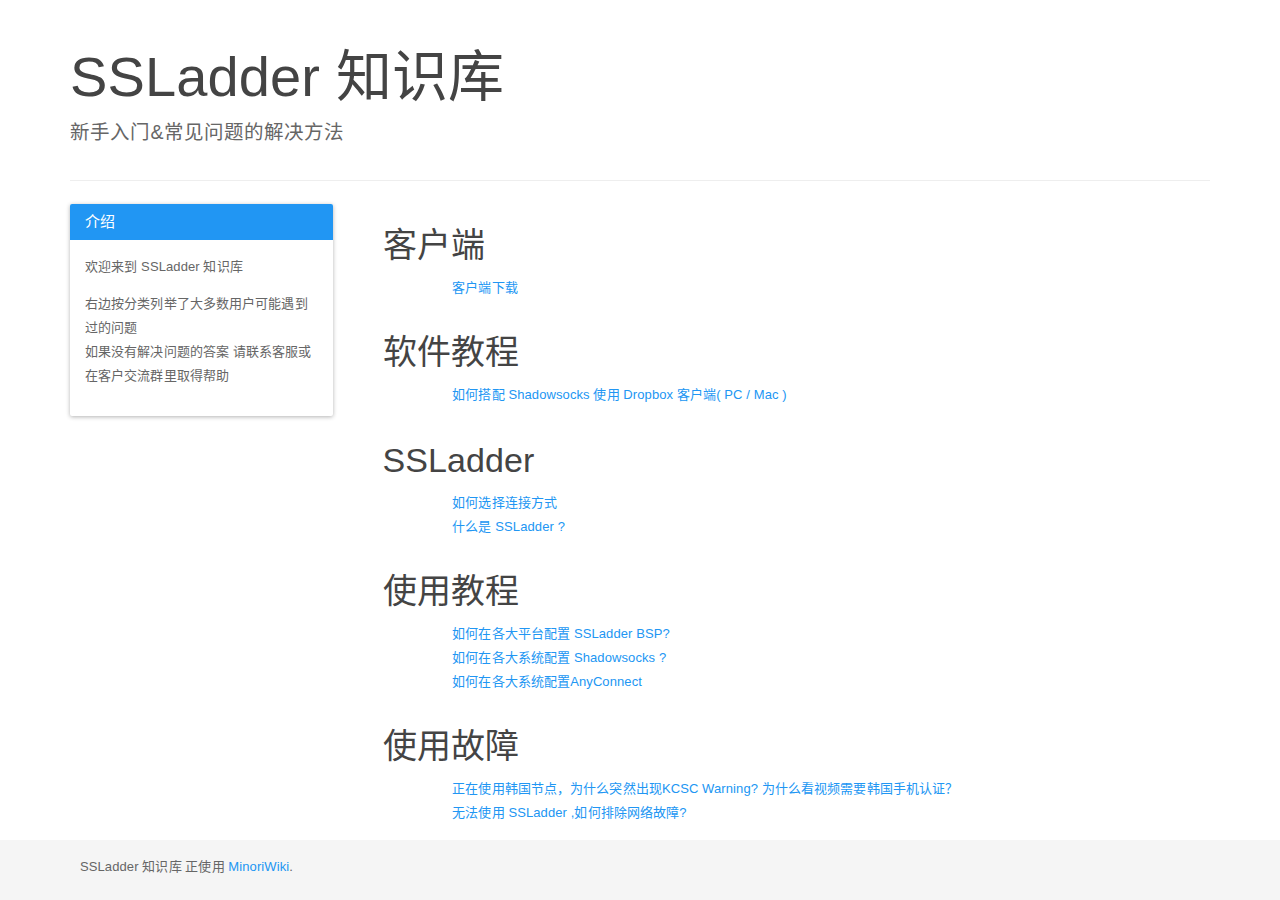
<file: index.html>
<!DOCTYPE html>
<html lang="zh-CN">
<head>
    <meta charset="utf-8">
    <meta http-equiv="X-UA-Compatible" content="IE=edge">
    <meta name="viewport" content="width=device-width, initial-scale=1">
    <meta name="author" content="Frank">
    <meta name="description" content="SSLadder Knowledge Base">
    <title>
                SSLadder 知识库 - 新手入门&amp;常见问题的解决方法            </title>
    <link href="/assets/bootstrap.min.css" rel="stylesheet"/>
    <link href="/assets/style.css" rel="stylesheet"/>
    <script src="/assets/highlight.min.js"></script>
    <base target="_blank">
</head>
<body>
<div class="container">
    <div class="page-header">
                <h1><a href="/" class="logo-text" target="_self">SSLadder 知识库</a></h1>
        <p class="lead">新手入门&amp;常见问题的解决方法</p>
            </div>
<div class="row">
<!-- two columns -->
<div class="col-lg-3 col-md-3">
<div class="panel panel-primary">
    <div class="panel-heading">
        <h3 class="panel-title">介绍</h3>
    </div>
    <div class="panel-body">
        <p>欢迎来到 SSLadder 知识库</p>
        <p>右边按分类列举了大多数用户可能遇到过的问题
        <br>如果没有解决问题的答案 请联系客服或在客户交流群里取得帮助
        </p>
    </div>
</div>
</div>
<div class="col-lg-9 col-md-9 col-sm-12">
<div class="index-content">
<div class="row">
<div class="col-md-12">
<h3>客户端</h3>
</div>
<div class="col-md-10 col-md-offset-1">
<ul class="list-unstyled">
<li>
<a href="/page/download/" target="_self">
客户端下载</a>
</li>
</ul>
</div>
</div>
<div class="row">
<div class="col-md-12">
<h3>软件教程</h3>
</div>
<div class="col-md-10 col-md-offset-1">
<ul class="list-unstyled">
<li>
<a href="/page/dropbox/" target="_self">
如何搭配 Shadowsocks 使用 Dropbox 客户端( PC / Mac )</a>
</li>
</ul>
</div>
</div>
<div class="row">
<div class="col-md-12">
<h3>SSLadder</h3>
</div>
<div class="col-md-10 col-md-offset-1">
<ul class="list-unstyled">
<li>
<a href="/page/how-to-choose/" target="_self">
如何选择连接方式</a>
</li>
<li>
<a href="/page/what-is-ssladder/" target="_self">
什么是 SSLadder ?</a>
</li>
</ul>
</div>
</div>
<div class="row">
<div class="col-md-12">
<h3>使用教程</h3>
</div>
<div class="col-md-10 col-md-offset-1">
<ul class="list-unstyled">
<li>
<a href="/page/how-to-use-bsp/" target="_self">
如何在各大平台配置 SSLadder BSP?</a>
</li>
<li>
<a href="/page/how-to-use-ss/" target="_self">
如何在各大系统配置 Shadowsocks ?</a>
</li>
<li>
<a href="/page/how-to-use-z-ac/" target="_self">
如何在各大系统配置AnyConnect</a>
</li>
</ul>
</div>
</div>
<div class="row">
<div class="col-md-12">
<h3>使用故障</h3>
</div>
<div class="col-md-10 col-md-offset-1">
<ul class="list-unstyled">
<li>
<a href="/page/korean-issue/" target="_self">
正在使用韩国节点，为什么突然出现KCSC Warning? 为什么看视频需要韩国手机认证？</a>
</li>
<li>
<a href="/page/troubleshooting/" target="_self">
无法使用 SSLadder ,如何排除网络故障?</a>
</li>
</ul>
</div>
</div>
</div>
</div>
</div>
</div>
<div class="footer">
    <div class="footer-text">
        <p>
            SSLadder 知识库 正使用 <a href="https://github.com/phoenixlzx/MinoriWiki" target="_blank">MinoriWiki</a>.
        </p>
    </div>
</div>
<script>hljs.initHighlightingOnLoad();</script>
</body>
</html>
</file>
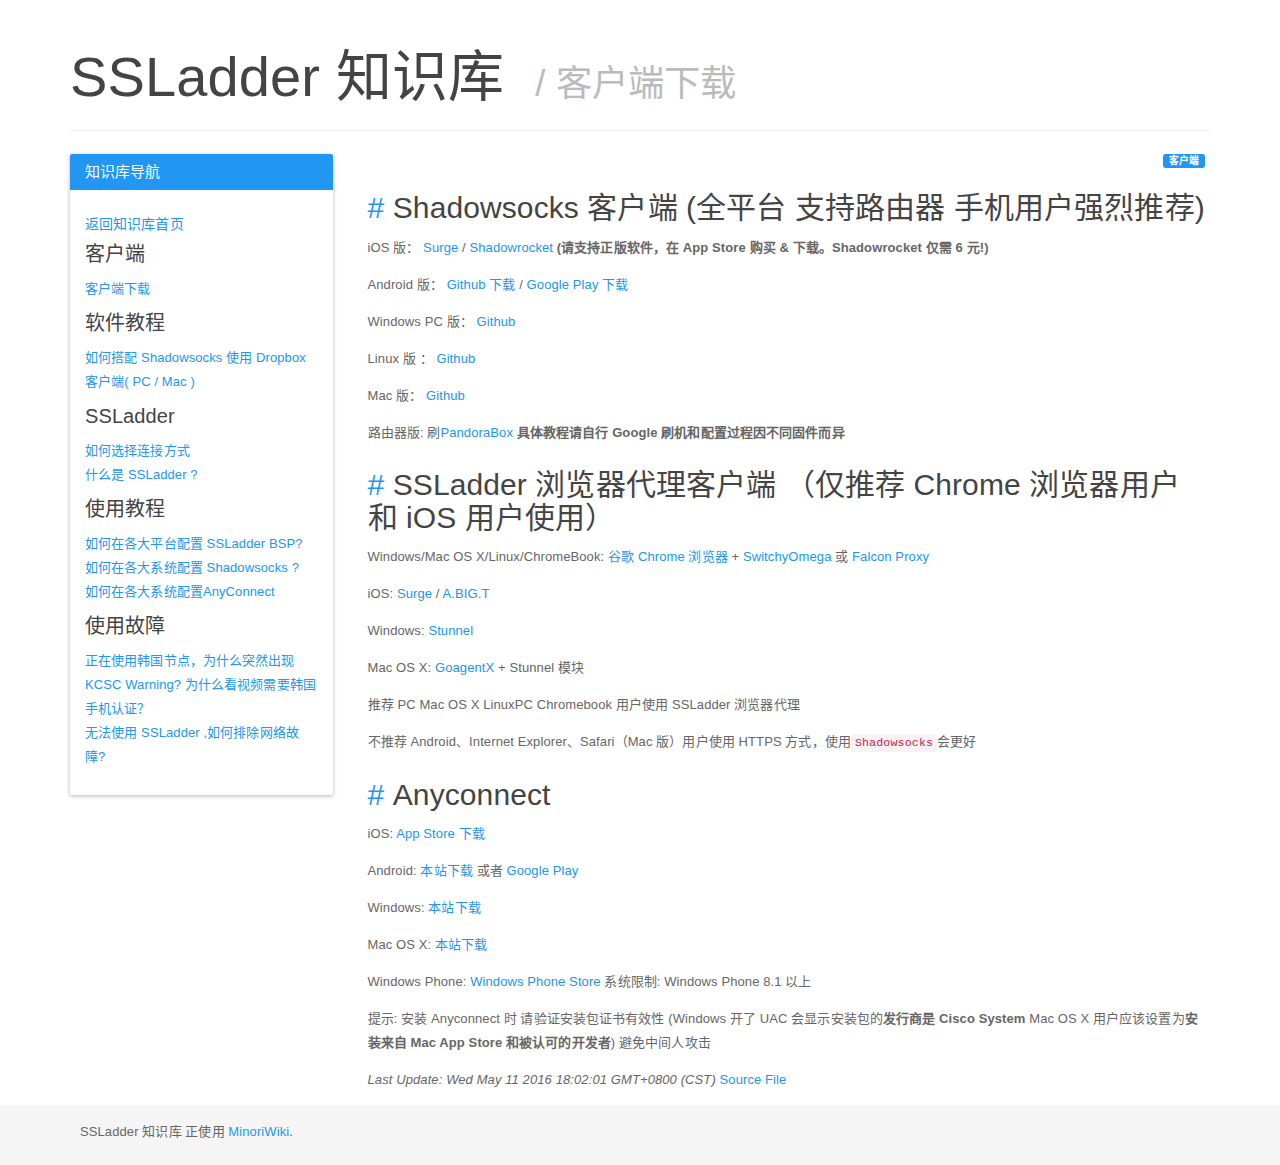
<file: page/download/index.html>
<!DOCTYPE html>
<html lang="zh-CN">
<head>
    <meta charset="utf-8">
    <meta http-equiv="X-UA-Compatible" content="IE=edge">
    <meta name="viewport" content="width=device-width, initial-scale=1">
    <meta name="author" content="Frank">
    <meta name="description" content="SSLadder Knowledge Base">
    <title>
                客户端下载 - SSLadder 知识库            </title>
    <link href="/assets/bootstrap.min.css" rel="stylesheet"/>
    <link href="/assets/style.css" rel="stylesheet"/>
    <script src="/assets/highlight.min.js"></script>
    <base target="_blank">
</head>
<body>
<div class="container">
    <div class="page-header">
                <h1><a href="/" class="logo-text" target="_self">SSLadder 知识库</a>&nbsp;
                        <small>/ 客户端下载</small>
                    </h1>
            </div>
<div class="row">
<!-- two columns -->
<div class="col-lg-3 col-md-3">
<div class="panel panel-primary">
    <div class="panel-heading">
        <h3 class="panel-title">知识库导航</h3>
    </div>
    <div class="panel-body">
        <h6><a href="/" target="_self">返回知识库首页</a></h6>
                <h5>客户端</h5>
        <ul class="list-unstyled">
                        <li>
                <a href="/page/download/" target="_self">
                                        客户端下载                                    </a>
            </li>
                    </ul>
                <h5>软件教程</h5>
        <ul class="list-unstyled">
                        <li>
                <a href="/page/dropbox/" target="_self">
                                        如何搭配 Shadowsocks 使用 Dropbox 客户端( PC / Mac )                                    </a>
            </li>
                    </ul>
                <h5>SSLadder</h5>
        <ul class="list-unstyled">
                        <li>
                <a href="/page/how-to-choose/" target="_self">
                                        如何选择连接方式                                    </a>
            </li>
                        <li>
                <a href="/page/what-is-ssladder/" target="_self">
                                        什么是 SSLadder ?                                    </a>
            </li>
                    </ul>
                <h5>使用教程</h5>
        <ul class="list-unstyled">
                        <li>
                <a href="/page/how-to-use-bsp/" target="_self">
                                        如何在各大平台配置 SSLadder BSP?                                    </a>
            </li>
                        <li>
                <a href="/page/how-to-use-ss/" target="_self">
                                        如何在各大系统配置 Shadowsocks ?                                    </a>
            </li>
                        <li>
                <a href="/page/how-to-use-z-ac/" target="_self">
                                        如何在各大系统配置AnyConnect                                    </a>
            </li>
                    </ul>
                <h5>使用故障</h5>
        <ul class="list-unstyled">
                        <li>
                <a href="/page/korean-issue/" target="_self">
                                        正在使用韩国节点，为什么突然出现KCSC Warning? 为什么看视频需要韩国手机认证？                                    </a>
            </li>
                        <li>
                <a href="/page/troubleshooting/" target="_self">
                                        无法使用 SSLadder ,如何排除网络故障?                                    </a>
            </li>
                    </ul>
                    </div>
</div>
</div>
<div class="col-lg-9 col-md-9 col-sm-12">
<div class="index-content">
<div class="row">
<span class="label label-primary pull-right">客户端</span>
</div>
<div class="row">
<h2><a href="#Shadowsocks客户端_(全平台_支持路由器_手机用户强烈推荐)" name="Shadowsocks客户端_(全平台_支持路由器_手机用户强烈推荐)" target="_self" class="anchor"><span class="header-link">#</span></a>&nbsp;Shadowsocks 客户端 (全平台 支持路由器 手机用户强烈推荐)</h2>
<p>iOS 版： <a href="https://itunes.apple.com/cn/app/surge-web-developer-tool-proxy/id1040100637?ls=1&amp;amp;mt=8">Surge</a>  / <a href="https://itunes.apple.com/cn/app/shadowrocket-for-shadowsocks/id932747118?mt=8">Shadowrocket</a> <strong>(请支持正版软件，在 App Store 购买 &amp; 下载。Shadowrocket 仅需 6 元!)</strong></p>
<p>Android 版： <a href="https://github.com/shadowsocks/shadowsocks-android/releases">Github 下载</a> / <a href="https://play.google.com/store/apps/details?id=com.github.shadowsocks">Google Play 下载</a></p>
<p>Windows PC 版： <a href="https://github.com/shadowsocks/shadowsocks-windows/releases">Github</a></p>
<p>Linux 版 ： <a href="https://github.com/shadowsocks/shadowsocks-qt5/wiki/%E5%AE%89%E8%A3%85%E6%8C%87%E5%8D%97">Github</a></p>
<p>Mac 版： <a href="https://github.com/shadowsocks/shadowsocks-iOS/releases/">Github</a></p>
<p>路由器版: 刷<a href="http://downloads.openwrt.org.cn/PandoraBox/">PandoraBox</a> <strong>具体教程请自行 Google 刷机和配置过程因不同固件而异</strong></p>
<h2><a href="#SSLadder_浏览器代理客户端_（仅推荐_Chrome浏览器用户_和_iOS_用户使用）" name="SSLadder_浏览器代理客户端_（仅推荐_Chrome浏览器用户_和_iOS_用户使用）" target="_self" class="anchor"><span class="header-link">#</span></a>&nbsp;SSLadder 浏览器代理客户端 （仅推荐 Chrome 浏览器用户 和 iOS 用户使用）</h2>
<p>Windows/Mac OS X/Linux/ChromeBook: <a href="https://api.shuax.com/tools/getchrome">谷歌 Chrome 浏览器</a> + <a href="https://github.com/FelisCatus/SwitchyOmega/releases">SwitchyOmega</a> 或 <a href="https://chrome.google.com/webstore/detail/falcon-proxy/gchhimlnjdafdlkojbffdkogjhhkdepf?hl=zh-CN">Falcon Proxy</a></p>
<p>iOS: <a href="https://itunes.apple.com/cn/app/surge-web-developer-tool-proxy/id1040100637?ls=1&amp;amp;mt=8">Surge</a>  / <a href="https://itunes.apple.com/cn/app/shadowrocket-for-shadowsocks/id932747118?mt=8">A.BIG.T</a></p>
<p>Windows: <a href="https://www.stunnel.org/downloads.html">Stunnel</a></p>
<p>Mac OS X: <a href="https://github.com/chenowen/GoAgentX-1">GoagentX</a> + Stunnel 模块</p>
<p>推荐 PC Mac OS X LinuxPC Chromebook 用户使用 SSLadder 浏览器代理</p>
<p>不推荐 Android、Internet Explorer、Safari（Mac 版）用户使用 HTTPS 方式，使用<code>Shadowsocks</code>会更好</p>
<h2><a href="#Anyconnect" name="Anyconnect" target="_self" class="anchor"><span class="header-link">#</span></a>&nbsp;Anyconnect</h2>
<p>iOS: <a href="https://itunes.apple.com/cn/app/cisco-anyconnect/id392790924?mt=8">App Store 下载</a></p>
<p>Android: <a href="/assets/ac-android.apk">本站下载</a> 或者 <a href="https://play.google.com/store/apps/details?id=com.cisco.anyconnect.vpn.android.avf&amp;hl=en">Google Play</a></p>
<p>Windows: <a href="/assets/ac-win.msi">本站下载</a></p>
<p>Mac OS X: <a href="/assets/ac-osx.dmg">本站下载</a></p>
<p>Windows Phone: <a href="https://www.microsoft.com/zh-cn/store/apps/anyconnect/9wzdncrdj8lh">Windows Phone Store</a> 系统限制: Windows Phone 8.1 以上</p>
<p>提示: 安装 Anyconnect 时 请验证安装包证书有效性 (Windows 开了 UAC 会显示安装包的<strong>发行商是 Cisco System</strong> Mac OS X 用户应该设置为<strong>安装来自 Mac App Store 和被认可的开发者</strong>) 避免中间人攻击</p>
<p><em>Last Update: Wed May 11 2016 18:02:01 GMT+0800 (CST)</em>  <a href="/raw/download.md">Source File</a></p>
</div>
<div class="row">
<div id="disqus_thread"></div>
<script type="text/javascript">
    /* * * CONFIGURATION VARIABLES * * */
    var disqus_shortname = 'ssladderwiki';

    /* * * DON'T EDIT BELOW THIS LINE * * */
    (function() {
        var dsq = document.createElement('script'); dsq.type = 'text/javascript'; dsq.async = true;
        dsq.src = '//' + disqus_shortname + '.disqus.com/embed.js';
        (document.getElementsByTagName('head')[0] || document.getElementsByTagName('body')[0]).appendChild(dsq);
    })();
</script>
<noscript>Please enable JavaScript to view the <a href="https://disqus.com/?ref_noscript" rel="nofollow">comments powered by Disqus.</a></noscript>
</div>
</div>
</div>
</div>
</div>
<div class="footer">
    <div class="footer-text">
        <p>
            SSLadder 知识库 正使用 <a href="https://github.com/phoenixlzx/MinoriWiki" target="_blank">MinoriWiki</a>.
        </p>
    </div>
</div>
<script>hljs.initHighlightingOnLoad();</script>
</body>
</html>
</file>
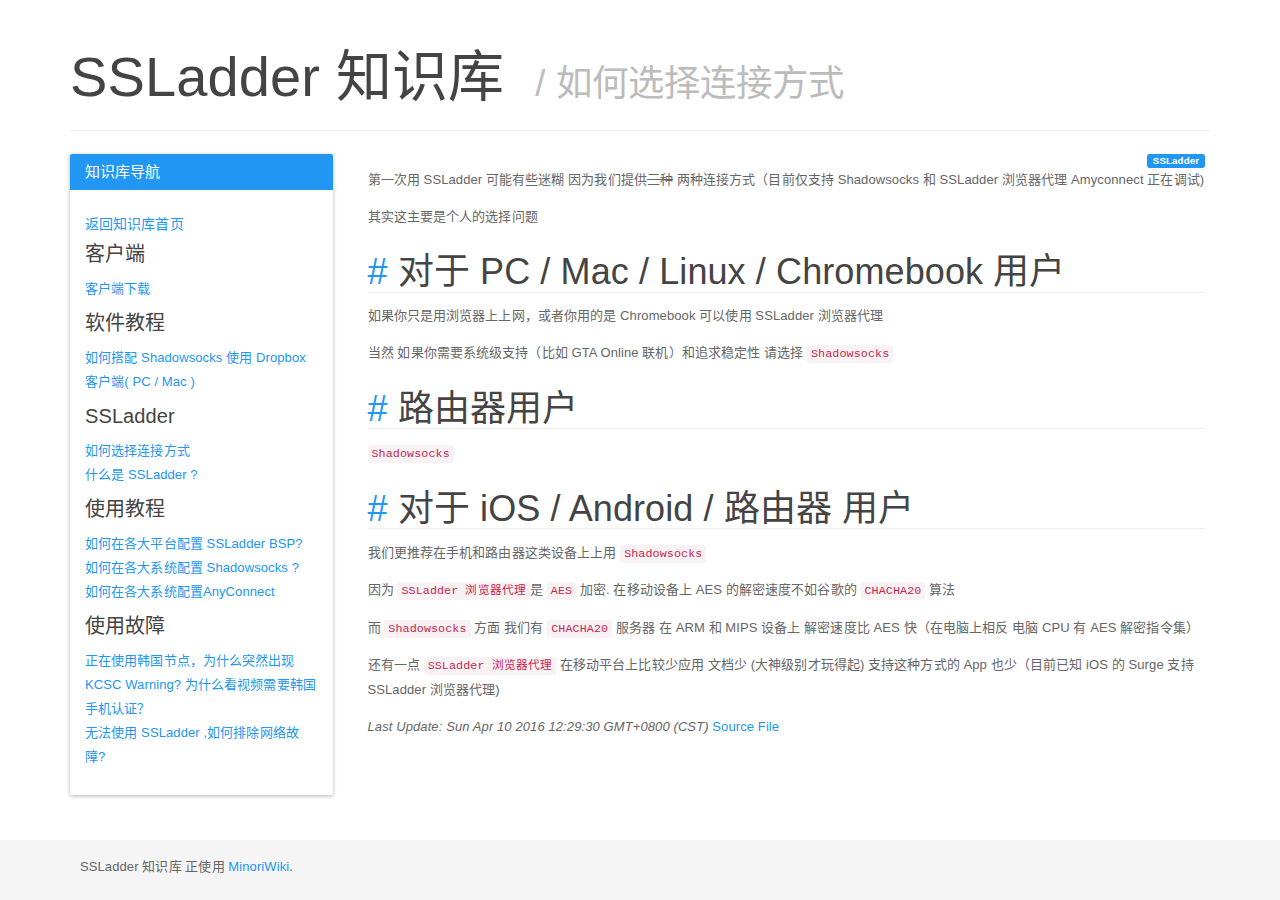
<file: page/how-to-choose/index.html>
<!DOCTYPE html>
<html lang="zh-CN">
<head>
    <meta charset="utf-8">
    <meta http-equiv="X-UA-Compatible" content="IE=edge">
    <meta name="viewport" content="width=device-width, initial-scale=1">
    <meta name="author" content="Frank">
    <meta name="description" content="SSLadder Knowledge Base">
    <title>
                如何选择连接方式 - SSLadder 知识库            </title>
    <link href="/assets/bootstrap.min.css" rel="stylesheet"/>
    <link href="/assets/style.css" rel="stylesheet"/>
    <script src="/assets/highlight.min.js"></script>
    <base target="_blank">
</head>
<body>
<div class="container">
    <div class="page-header">
                <h1><a href="/" class="logo-text" target="_self">SSLadder 知识库</a>&nbsp;
                        <small>/ 如何选择连接方式</small>
                    </h1>
            </div>
<div class="row">
<!-- two columns -->
<div class="col-lg-3 col-md-3">
<div class="panel panel-primary">
    <div class="panel-heading">
        <h3 class="panel-title">知识库导航</h3>
    </div>
    <div class="panel-body">
        <h6><a href="/" target="_self">返回知识库首页</a></h6>
                <h5>客户端</h5>
        <ul class="list-unstyled">
                        <li>
                <a href="/page/download/" target="_self">
                                        客户端下载                                    </a>
            </li>
                    </ul>
                <h5>软件教程</h5>
        <ul class="list-unstyled">
                        <li>
                <a href="/page/dropbox/" target="_self">
                                        如何搭配 Shadowsocks 使用 Dropbox 客户端( PC / Mac )                                    </a>
            </li>
                    </ul>
                <h5>SSLadder</h5>
        <ul class="list-unstyled">
                        <li>
                <a href="/page/how-to-choose/" target="_self">
                                        如何选择连接方式                                    </a>
            </li>
                        <li>
                <a href="/page/what-is-ssladder/" target="_self">
                                        什么是 SSLadder ?                                    </a>
            </li>
                    </ul>
                <h5>使用教程</h5>
        <ul class="list-unstyled">
                        <li>
                <a href="/page/how-to-use-bsp/" target="_self">
                                        如何在各大平台配置 SSLadder BSP?                                    </a>
            </li>
                        <li>
                <a href="/page/how-to-use-ss/" target="_self">
                                        如何在各大系统配置 Shadowsocks ?                                    </a>
            </li>
                        <li>
                <a href="/page/how-to-use-z-ac/" target="_self">
                                        如何在各大系统配置AnyConnect                                    </a>
            </li>
                    </ul>
                <h5>使用故障</h5>
        <ul class="list-unstyled">
                        <li>
                <a href="/page/korean-issue/" target="_self">
                                        正在使用韩国节点，为什么突然出现KCSC Warning? 为什么看视频需要韩国手机认证？                                    </a>
            </li>
                        <li>
                <a href="/page/troubleshooting/" target="_self">
                                        无法使用 SSLadder ,如何排除网络故障?                                    </a>
            </li>
                    </ul>
                    </div>
</div>
</div>
<div class="col-lg-9 col-md-9 col-sm-12">
<div class="index-content">
<div class="row">
<span class="label label-primary pull-right">SSLadder</span>
</div>
<div class="row">
<p>第一次用 SSLadder 可能有些迷糊 因为我们提供<del>三种</del> 两种连接方式（目前仅支持 Shadowsocks 和 SSLadder 浏览器代理 Amyconnect 正在调试)</p>
<p>其实这主要是个人的选择问题</p>
<h1><a href="#对于_PC_/_Mac_/_Linux_/_Chromebook_用户" name="对于_PC_/_Mac_/_Linux_/_Chromebook_用户" target="_self" class="anchor"><span class="header-link">#</span></a>&nbsp;对于 PC / Mac / Linux / Chromebook 用户</h1>
<p>如果你只是用浏览器上上网，或者你用的是 Chromebook 可以使用 SSLadder 浏览器代理</p>
<p>当然 如果你需要系统级支持（比如 GTA Online 联机）和追求稳定性 请选择 <code>Shadowsocks</code></p>
<h1><a href="#路由器用户" name="路由器用户" target="_self" class="anchor"><span class="header-link">#</span></a>&nbsp;路由器用户</h1>
<p><code>Shadowsocks</code></p>
<h1><a href="#对于_iOS_/_Android_/_路由器_用户" name="对于_iOS_/_Android_/_路由器_用户" target="_self" class="anchor"><span class="header-link">#</span></a>&nbsp;对于 iOS / Android / 路由器 用户</h1>
<p>我们更推荐在手机和路由器这类设备上上用 <code>Shadowsocks</code></p>
<p>因为 <code>SSLadder 浏览器代理</code>是 <code>AES</code> 加密. 在移动设备上 AES 的解密速度不如谷歌的 <code>CHACHA20</code> 算法</p>
<p>而 <code>Shadowsocks</code> 方面 我们有 <code>CHACHA20</code> 服务器 在 ARM 和 MIPS 设备上 解密速度比 AES 快（在电脑上相反 电脑 CPU 有 AES 解密指令集）</p>
<p>还有一点 <code>SSLadder 浏览器代理</code> 在移动平台上比较少应用 文档少 (大神级别才玩得起) 支持这种方式的 App 也少（目前已知 iOS 的 Surge 支持 SSLadder 浏览器代理)</p>
<p><em>Last Update: Sun Apr 10 2016 12:29:30 GMT+0800 (CST)</em>  <a href="/raw/how-to-choose.md">Source File</a></p>
</div>
<div class="row">
<div id="disqus_thread"></div>
<script type="text/javascript">
    /* * * CONFIGURATION VARIABLES * * */
    var disqus_shortname = 'ssladderwiki';

    /* * * DON'T EDIT BELOW THIS LINE * * */
    (function() {
        var dsq = document.createElement('script'); dsq.type = 'text/javascript'; dsq.async = true;
        dsq.src = '//' + disqus_shortname + '.disqus.com/embed.js';
        (document.getElementsByTagName('head')[0] || document.getElementsByTagName('body')[0]).appendChild(dsq);
    })();
</script>
<noscript>Please enable JavaScript to view the <a href="https://disqus.com/?ref_noscript" rel="nofollow">comments powered by Disqus.</a></noscript>
</div>
</div>
</div>
</div>
</div>
<div class="footer">
    <div class="footer-text">
        <p>
            SSLadder 知识库 正使用 <a href="https://github.com/phoenixlzx/MinoriWiki" target="_blank">MinoriWiki</a>.
        </p>
    </div>
</div>
<script>hljs.initHighlightingOnLoad();</script>
</body>
</html>
</file>
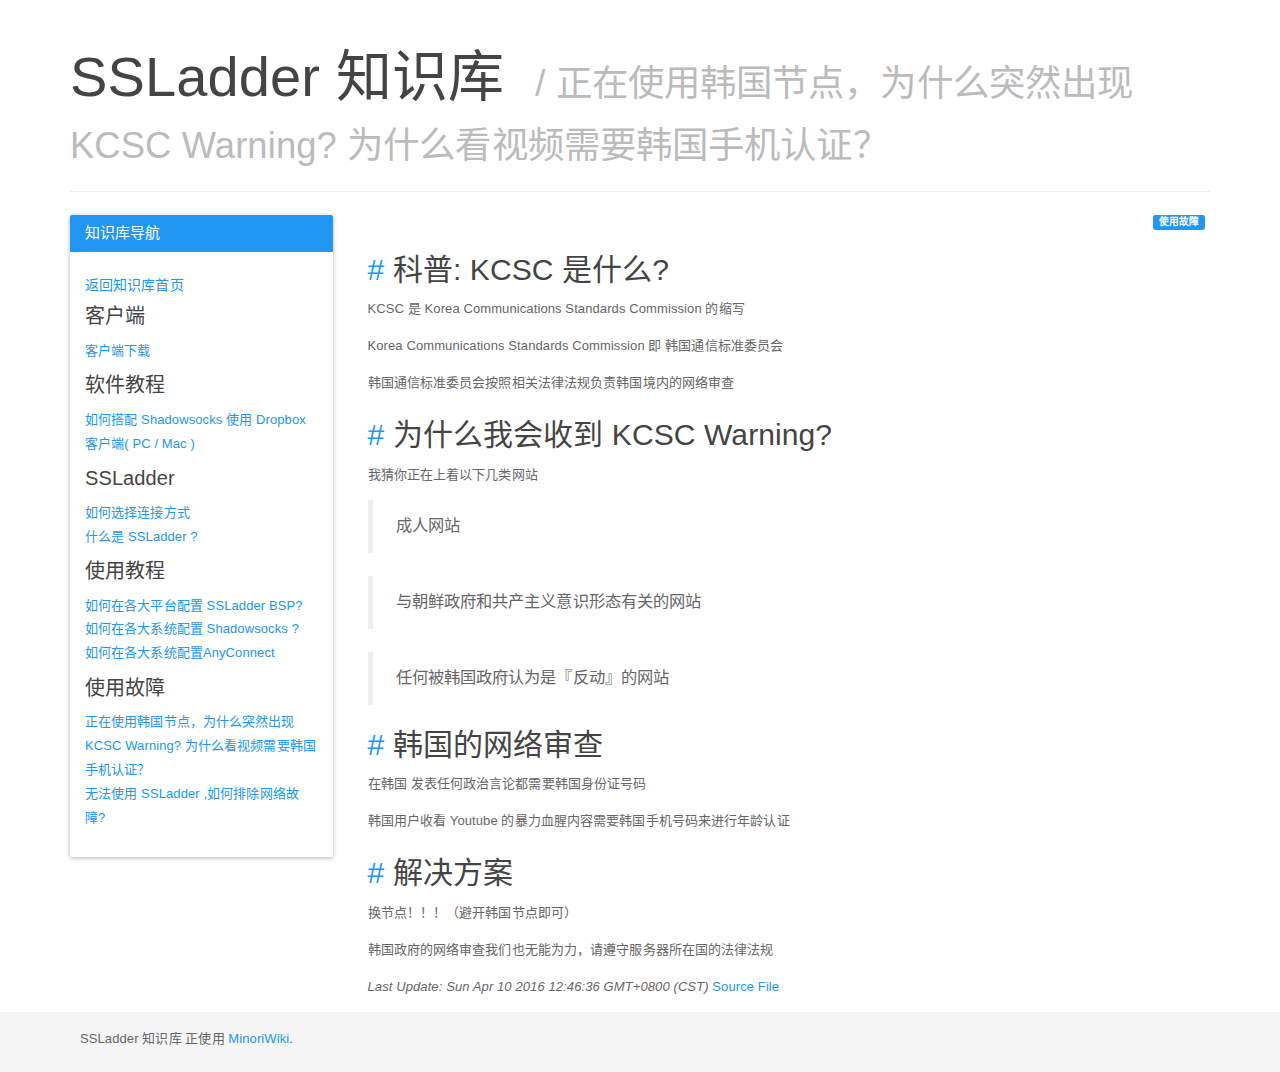
<file: page/korean-issue/index.html>
<!DOCTYPE html>
<html lang="zh-CN">
<head>
    <meta charset="utf-8">
    <meta http-equiv="X-UA-Compatible" content="IE=edge">
    <meta name="viewport" content="width=device-width, initial-scale=1">
    <meta name="author" content="Frank">
    <meta name="description" content="SSLadder Knowledge Base">
    <title>
                正在使用韩国节点，为什么突然出现KCSC Warning? 为什么看视频需要韩国手机认证？ - SSLadder 知识库            </title>
    <link href="/assets/bootstrap.min.css" rel="stylesheet"/>
    <link href="/assets/style.css" rel="stylesheet"/>
    <script src="/assets/highlight.min.js"></script>
    <base target="_blank">
</head>
<body>
<div class="container">
    <div class="page-header">
                <h1><a href="/" class="logo-text" target="_self">SSLadder 知识库</a>&nbsp;
                        <small>/ 正在使用韩国节点，为什么突然出现KCSC Warning? 为什么看视频需要韩国手机认证？</small>
                    </h1>
            </div>
<div class="row">
<!-- two columns -->
<div class="col-lg-3 col-md-3">
<div class="panel panel-primary">
    <div class="panel-heading">
        <h3 class="panel-title">知识库导航</h3>
    </div>
    <div class="panel-body">
        <h6><a href="/" target="_self">返回知识库首页</a></h6>
                <h5>客户端</h5>
        <ul class="list-unstyled">
                        <li>
                <a href="/page/download/" target="_self">
                                        客户端下载                                    </a>
            </li>
                    </ul>
                <h5>软件教程</h5>
        <ul class="list-unstyled">
                        <li>
                <a href="/page/dropbox/" target="_self">
                                        如何搭配 Shadowsocks 使用 Dropbox 客户端( PC / Mac )                                    </a>
            </li>
                    </ul>
                <h5>SSLadder</h5>
        <ul class="list-unstyled">
                        <li>
                <a href="/page/how-to-choose/" target="_self">
                                        如何选择连接方式                                    </a>
            </li>
                        <li>
                <a href="/page/what-is-ssladder/" target="_self">
                                        什么是 SSLadder ?                                    </a>
            </li>
                    </ul>
                <h5>使用教程</h5>
        <ul class="list-unstyled">
                        <li>
                <a href="/page/how-to-use-bsp/" target="_self">
                                        如何在各大平台配置 SSLadder BSP?                                    </a>
            </li>
                        <li>
                <a href="/page/how-to-use-ss/" target="_self">
                                        如何在各大系统配置 Shadowsocks ?                                    </a>
            </li>
                        <li>
                <a href="/page/how-to-use-z-ac/" target="_self">
                                        如何在各大系统配置AnyConnect                                    </a>
            </li>
                    </ul>
                <h5>使用故障</h5>
        <ul class="list-unstyled">
                        <li>
                <a href="/page/korean-issue/" target="_self">
                                        正在使用韩国节点，为什么突然出现KCSC Warning? 为什么看视频需要韩国手机认证？                                    </a>
            </li>
                        <li>
                <a href="/page/troubleshooting/" target="_self">
                                        无法使用 SSLadder ,如何排除网络故障?                                    </a>
            </li>
                    </ul>
                    </div>
</div>
</div>
<div class="col-lg-9 col-md-9 col-sm-12">
<div class="index-content">
<div class="row">
<span class="label label-primary pull-right">使用故障</span>
</div>
<div class="row">
<h2><a href="#科普:_KCSC_是什么?" name="科普:_KCSC_是什么?" target="_self" class="anchor"><span class="header-link">#</span></a>&nbsp;科普: KCSC 是什么?</h2>
<p>KCSC 是 Korea Communications Standards Commission 的缩写</p>
<p>Korea Communications Standards Commission 即 韩国通信标准委员会</p>
<p>韩国通信标准委员会按照相关法律法规负责韩国境内的网络审查</p>
<h2><a href="#为什么我会收到_KCSC_Warning?" name="为什么我会收到_KCSC_Warning?" target="_self" class="anchor"><span class="header-link">#</span></a>&nbsp;为什么我会收到 KCSC Warning?</h2>
<p>我猜你正在上着以下几类网站</p>
<blockquote>
<p>成人网站</p>
</blockquote>
<blockquote>
<p>与朝鲜政府和共产主义意识形态有关的网站</p>
</blockquote>
<blockquote>
<p>任何被韩国政府认为是『反动』的网站</p>
</blockquote>
<h2><a href="#韩国的网络审查" name="韩国的网络审查" target="_self" class="anchor"><span class="header-link">#</span></a>&nbsp;韩国的网络审查</h2>
<p>在韩国 发表任何政治言论都需要韩国身份证号码</p>
<p>韩国用户收看 Youtube 的暴力血腥内容需要韩国手机号码来进行年龄认证</p>
<h2><a href="#解决方案" name="解决方案" target="_self" class="anchor"><span class="header-link">#</span></a>&nbsp;解决方案</h2>
<p>换节点！！！（避开韩国节点即可）</p>
<p>韩国政府的网络审查我们也无能为力，请遵守服务器所在国的法律法规</p>
<p><em>Last Update: Sun Apr 10 2016 12:46:36 GMT+0800 (CST)</em>  <a href="/raw/korean-issue.md">Source File</a></p>
</div>
<div class="row">
<div id="disqus_thread"></div>
<script type="text/javascript">
    /* * * CONFIGURATION VARIABLES * * */
    var disqus_shortname = 'ssladderwiki';

    /* * * DON'T EDIT BELOW THIS LINE * * */
    (function() {
        var dsq = document.createElement('script'); dsq.type = 'text/javascript'; dsq.async = true;
        dsq.src = '//' + disqus_shortname + '.disqus.com/embed.js';
        (document.getElementsByTagName('head')[0] || document.getElementsByTagName('body')[0]).appendChild(dsq);
    })();
</script>
<noscript>Please enable JavaScript to view the <a href="https://disqus.com/?ref_noscript" rel="nofollow">comments powered by Disqus.</a></noscript>
</div>
</div>
</div>
</div>
</div>
<div class="footer">
    <div class="footer-text">
        <p>
            SSLadder 知识库 正使用 <a href="https://github.com/phoenixlzx/MinoriWiki" target="_blank">MinoriWiki</a>.
        </p>
    </div>
</div>
<script>hljs.initHighlightingOnLoad();</script>
</body>
</html>
</file>
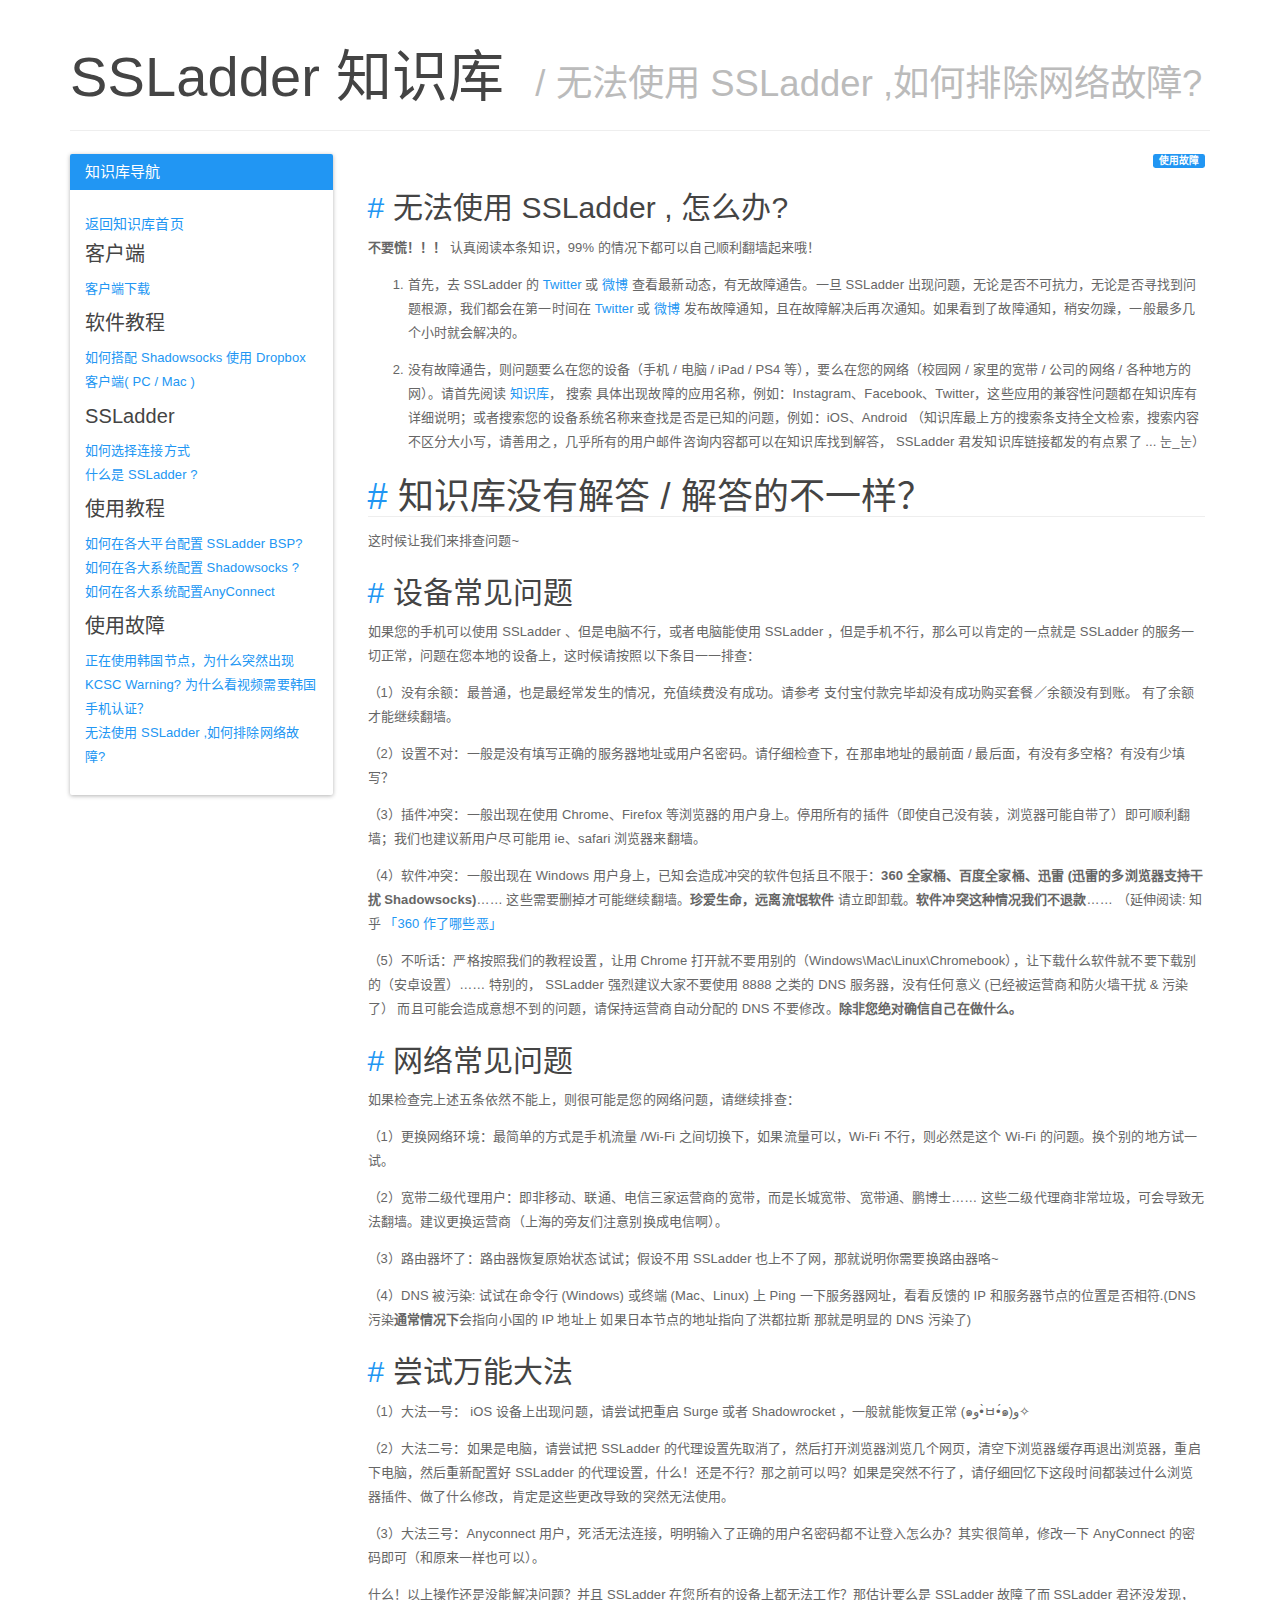
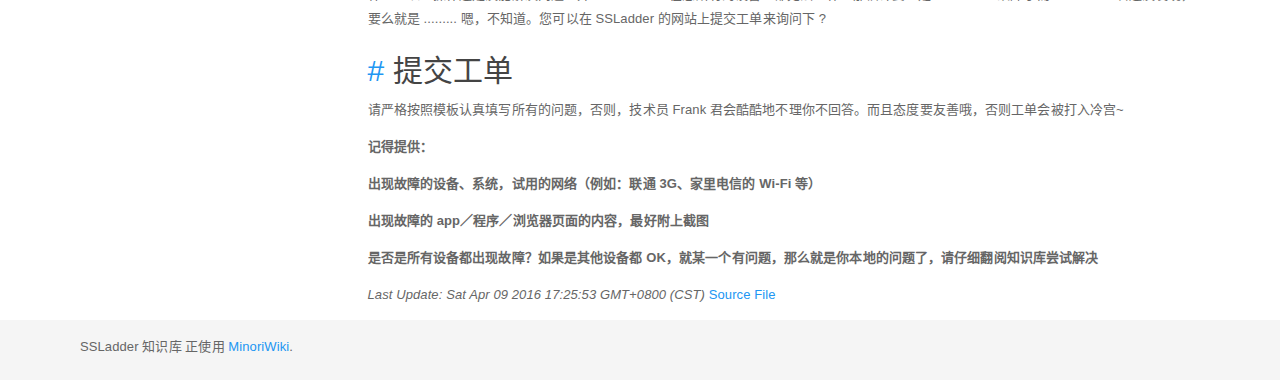
<file: page/troubleshooting/index.html>
<!DOCTYPE html>
<html lang="zh-CN">
<head>
    <meta charset="utf-8">
    <meta http-equiv="X-UA-Compatible" content="IE=edge">
    <meta name="viewport" content="width=device-width, initial-scale=1">
    <meta name="author" content="Frank">
    <meta name="description" content="SSLadder Knowledge Base">
    <title>
                无法使用 SSLadder ,如何排除网络故障? - SSLadder 知识库            </title>
    <link href="/assets/bootstrap.min.css" rel="stylesheet"/>
    <link href="/assets/style.css" rel="stylesheet"/>
    <script src="/assets/highlight.min.js"></script>
    <base target="_blank">
</head>
<body>
<div class="container">
    <div class="page-header">
                <h1><a href="/" class="logo-text" target="_self">SSLadder 知识库</a>&nbsp;
                        <small>/ 无法使用 SSLadder ,如何排除网络故障?</small>
                    </h1>
            </div>
<div class="row">
<!-- two columns -->
<div class="col-lg-3 col-md-3">
<div class="panel panel-primary">
    <div class="panel-heading">
        <h3 class="panel-title">知识库导航</h3>
    </div>
    <div class="panel-body">
        <h6><a href="/" target="_self">返回知识库首页</a></h6>
                <h5>客户端</h5>
        <ul class="list-unstyled">
                        <li>
                <a href="/page/download/" target="_self">
                                        客户端下载                                    </a>
            </li>
                    </ul>
                <h5>软件教程</h5>
        <ul class="list-unstyled">
                        <li>
                <a href="/page/dropbox/" target="_self">
                                        如何搭配 Shadowsocks 使用 Dropbox 客户端( PC / Mac )                                    </a>
            </li>
                    </ul>
                <h5>SSLadder</h5>
        <ul class="list-unstyled">
                        <li>
                <a href="/page/how-to-choose/" target="_self">
                                        如何选择连接方式                                    </a>
            </li>
                        <li>
                <a href="/page/what-is-ssladder/" target="_self">
                                        什么是 SSLadder ?                                    </a>
            </li>
                    </ul>
                <h5>使用教程</h5>
        <ul class="list-unstyled">
                        <li>
                <a href="/page/how-to-use-bsp/" target="_self">
                                        如何在各大平台配置 SSLadder BSP?                                    </a>
            </li>
                        <li>
                <a href="/page/how-to-use-ss/" target="_self">
                                        如何在各大系统配置 Shadowsocks ?                                    </a>
            </li>
                        <li>
                <a href="/page/how-to-use-z-ac/" target="_self">
                                        如何在各大系统配置AnyConnect                                    </a>
            </li>
                    </ul>
                <h5>使用故障</h5>
        <ul class="list-unstyled">
                        <li>
                <a href="/page/korean-issue/" target="_self">
                                        正在使用韩国节点，为什么突然出现KCSC Warning? 为什么看视频需要韩国手机认证？                                    </a>
            </li>
                        <li>
                <a href="/page/troubleshooting/" target="_self">
                                        无法使用 SSLadder ,如何排除网络故障?                                    </a>
            </li>
                    </ul>
                    </div>
</div>
</div>
<div class="col-lg-9 col-md-9 col-sm-12">
<div class="index-content">
<div class="row">
<span class="label label-primary pull-right">使用故障</span>
</div>
<div class="row">
<h2><a href="#无法使用_SSLadder_,_怎么办?" name="无法使用_SSLadder_,_怎么办?" target="_self" class="anchor"><span class="header-link">#</span></a>&nbsp;无法使用 SSLadder , 怎么办?</h2>
<p><strong>不要慌！！！</strong> 认真阅读本条知识，99% 的情况下都可以自己顺利翻墙起来哦！</p>
<ol>
<li><p>首先，去 SSLadder 的 <a href="https://twitter.com/SSLadder">Twitter</a> 或 <a href="http://weibo.com/u/5731426115">微博</a> 查看最新动态，有无故障通告。一旦 SSLadder 出现问题，无论是否不可抗力，无论是否寻找到问题根源，我们都会在第一时间在  <a href="https://twitter.com/SSLadder">Twitter</a> 或 <a href="http://weibo.com/u/5731426115">微博</a> 发布故障通知，且在故障解决后再次通知。如果看到了故障通知，稍安勿躁，一般最多几个小时就会解决的。</p></li>
<li><p>没有故障通告，则问题要么在您的设备（手机 / 电脑 / iPad / PS4 等），要么在您的网络（校园网 / 家里的宽带 / 公司的网络 / 各种地方的网）。请首先阅读 <a href="https://wiki.ssladder.com/">知识库</a>， 搜索 具体出现故障的应用名称，例如：Instagram、Facebook、Twitter，这些应用的兼容性问题都在知识库有详细说明；或者搜索您的设备系统名称来查找是否是已知的问题，例如：iOS、Android （知识库最上方的搜索条支持全文检索，搜索内容不区分大小写，请善用之，几乎所有的用户邮件咨询内容都可以在知识库找到解答， SSLadder 君发知识库链接都发的有点累了 ... 눈_눈）</p></li>
</ol>
<h1><a href="#知识库没有解答_/_解答的不一样？" name="知识库没有解答_/_解答的不一样？" target="_self" class="anchor"><span class="header-link">#</span></a>&nbsp;知识库没有解答 / 解答的不一样？</h1>
<p>这时候让我们来排查问题~</p>
<h2><a href="#设备常见问题" name="设备常见问题" target="_self" class="anchor"><span class="header-link">#</span></a>&nbsp;设备常见问题</h2>
<p>如果您的手机可以使用 SSLadder 、但是电脑不行，或者电脑能使用 SSLadder ，但是手机不行，那么可以肯定的一点就是 SSLadder 的服务一切正常，问题在您本地的设备上，这时候请按照以下条目一一排查：</p>
<p>（1）没有余额：最普通，也是最经常发生的情况，充值续费没有成功。请参考 支付宝付款完毕却没有成功购买套餐／余额没有到账。 有了余额才能继续翻墙。</p>
<p>（2）设置不对：一般是没有填写正确的服务器地址或用户名密码。请仔细检查下，在那串地址的最前面 / 最后面，有没有多空格？有没有少填写？</p>
<p>（3）插件冲突：一般出现在使用 Chrome、Firefox 等浏览器的用户身上。停用所有的插件（即使自己没有装，浏览器可能自带了）即可顺利翻墙；我们也建议新用户尽可能用 ie、safari 浏览器来翻墙。</p>
<p>（4）软件冲突：一般出现在 Windows 用户身上，已知会造成冲突的软件包括且不限于：<strong>360 全家桶、百度全家桶、迅雷 (迅雷的多浏览器支持干扰 Shadowsocks)</strong>…… 这些需要删掉才可能继续翻墙。<strong>珍爱生命，远离流氓软件</strong> 请立即卸载。<strong>软件冲突这种情况我们不退款</strong>…… （延伸阅读: 知乎 <a href="https://www.zhihu.com/question/25087692">「360 作了哪些恶」</a></p>
<p>（5）不听话：严格按照我们的教程设置，让用 Chrome 打开就不要用别的（Windows\Mac\Linux\Chromebook），让下载什么软件就不要下载别的（安卓设置）…… 特别的， SSLadder 强烈建议大家不要使用 8888 之类的 DNS 服务器，没有任何意义 (已经被运营商和防火墙干扰 &amp; 污染了） 而且可能会造成意想不到的问题，请保持运营商自动分配的 DNS 不要修改。<strong>除非您绝对确信自己在做什么。</strong></p>
<h2><a href="#网络常见问题" name="网络常见问题" target="_self" class="anchor"><span class="header-link">#</span></a>&nbsp;网络常见问题</h2>
<p>如果检查完上述五条依然不能上，则很可能是您的网络问题，请继续排查：</p>
<p>（1）更换网络环境：最简单的方式是手机流量 /Wi-Fi 之间切换下，如果流量可以，Wi-Fi 不行，则必然是这个 Wi-Fi 的问题。换个别的地方试一试。</p>
<p>（2）宽带二级代理用户：即非移动、联通、电信三家运营商的宽带，而是长城宽带、宽带通、鹏博士…… 这些二级代理商非常垃圾，可会导致无法翻墙。建议更换运营商（上海的旁友们注意别换成电信啊）。</p>
<p>（3）路由器坏了：路由器恢复原始状态试试；假设不用 SSLadder 也上不了网，那就说明你需要换路由器咯~</p>
<p>（4）DNS 被污染: 试试在命令行 (Windows) 或终端 (Mac、Linux) 上 Ping 一下服务器网址，看看反馈的 IP 和服务器节点的位置是否相符.(DNS 污染<strong>通常情况下</strong>会指向小国的 IP 地址上 如果日本节点的地址指向了洪都拉斯 那就是明显的 DNS 污染了)</p>
<h2><a href="#尝试万能大法" name="尝试万能大法" target="_self" class="anchor"><span class="header-link">#</span></a>&nbsp;尝试万能大法</h2>
<p>（1）大法一号： iOS 设备上出现问题，请尝试把重启 Surge 或者 Shadowrocket ，一般就能恢复正常 (๑و•̀ㅂ•́๑)و✧</p>
<p>（2）大法二号：如果是电脑，请尝试把 SSLadder 的代理设置先取消了，然后打开浏览器浏览几个网页，清空下浏览器缓存再退出浏览器，重启下电脑，然后重新配置好 SSLadder 的代理设置，什么！还是不行？那之前可以吗？如果是突然不行了，请仔细回忆下这段时间都装过什么浏览器插件、做了什么修改，肯定是这些更改导致的突然无法使用。</p>
<p>（3）大法三号：Anyconnect 用户，死活无法连接，明明输入了正确的用户名密码都不让登入怎么办？其实很简单，修改一下 AnyConnect 的密码即可（和原来一样也可以）。</p>
<p>什么！以上操作还是没能解决问题？并且 SSLadder 在您所有的设备上都无法工作？那估计要么是 SSLadder 故障了而 SSLadder 君还没发现，要么就是 ......... 嗯，不知道。您可以在 SSLadder 的网站上提交工单来询问下 ?</p>
<h2><a href="#提交工单" name="提交工单" target="_self" class="anchor"><span class="header-link">#</span></a>&nbsp;提交工单</h2>
<p>请严格按照模板认真填写所有的问题，否则，技术员 Frank 君会酷酷地不理你不回答。而且态度要友善哦，否则工单会被打入冷宫~</p>
<p><strong>记得提供：</strong></p>
<p><strong>出现故障的设备、系统，试用的网络（例如：联通 3G、家里电信的 Wi-Fi 等）</strong></p>
<p><strong>出现故障的 app／程序／浏览器页面的内容，最好附上截图</strong></p>
<p><strong>是否是所有设备都出现故障？如果是其他设备都 OK，就某一个有问题，那么就是你本地的问题了，请仔细翻阅知识库尝试解决</strong></p>
<p><em>Last Update: Sat Apr 09 2016 17:25:53 GMT+0800 (CST)</em>  <a href="/raw/troubleshooting.md">Source File</a></p>
</div>
<div class="row">
<div id="disqus_thread"></div>
<script type="text/javascript">
    /* * * CONFIGURATION VARIABLES * * */
    var disqus_shortname = 'ssladderwiki';

    /* * * DON'T EDIT BELOW THIS LINE * * */
    (function() {
        var dsq = document.createElement('script'); dsq.type = 'text/javascript'; dsq.async = true;
        dsq.src = '//' + disqus_shortname + '.disqus.com/embed.js';
        (document.getElementsByTagName('head')[0] || document.getElementsByTagName('body')[0]).appendChild(dsq);
    })();
</script>
<noscript>Please enable JavaScript to view the <a href="https://disqus.com/?ref_noscript" rel="nofollow">comments powered by Disqus.</a></noscript>
</div>
</div>
</div>
</div>
</div>
<div class="footer">
    <div class="footer-text">
        <p>
            SSLadder 知识库 正使用 <a href="https://github.com/phoenixlzx/MinoriWiki" target="_blank">MinoriWiki</a>.
        </p>
    </div>
</div>
<script>hljs.initHighlightingOnLoad();</script>
</body>
</html>
</file>
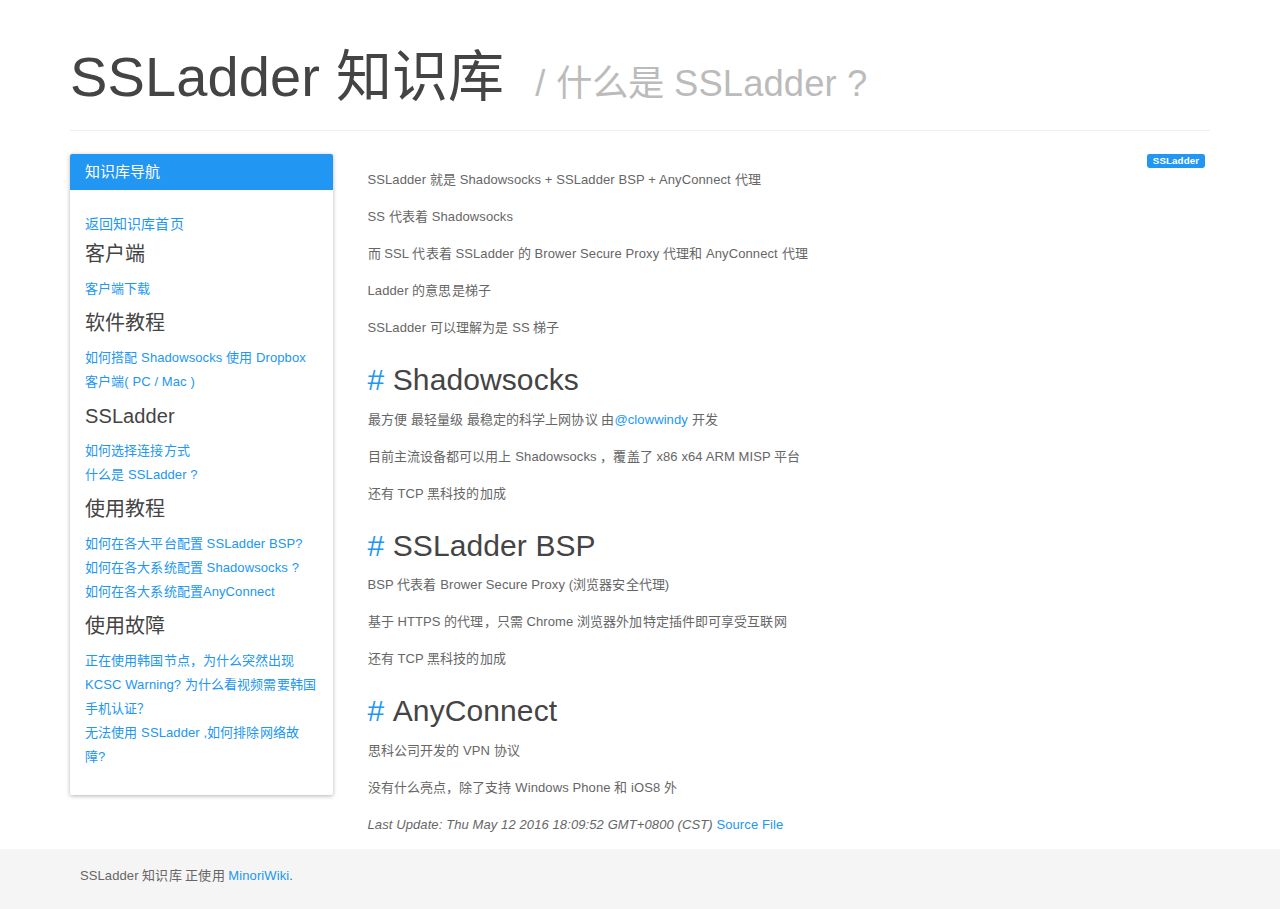
<file: page/what-is-ssladder/index.html>
<!DOCTYPE html>
<html lang="zh-CN">
<head>
    <meta charset="utf-8">
    <meta http-equiv="X-UA-Compatible" content="IE=edge">
    <meta name="viewport" content="width=device-width, initial-scale=1">
    <meta name="author" content="Frank">
    <meta name="description" content="SSLadder Knowledge Base">
    <title>
                什么是 SSLadder ? - SSLadder 知识库            </title>
    <link href="/assets/bootstrap.min.css" rel="stylesheet"/>
    <link href="/assets/style.css" rel="stylesheet"/>
    <script src="/assets/highlight.min.js"></script>
    <base target="_blank">
</head>
<body>
<div class="container">
    <div class="page-header">
                <h1><a href="/" class="logo-text" target="_self">SSLadder 知识库</a>&nbsp;
                        <small>/ 什么是 SSLadder ?</small>
                    </h1>
            </div>
<div class="row">
<!-- two columns -->
<div class="col-lg-3 col-md-3">
<div class="panel panel-primary">
    <div class="panel-heading">
        <h3 class="panel-title">知识库导航</h3>
    </div>
    <div class="panel-body">
        <h6><a href="/" target="_self">返回知识库首页</a></h6>
                <h5>客户端</h5>
        <ul class="list-unstyled">
                        <li>
                <a href="/page/download/" target="_self">
                                        客户端下载                                    </a>
            </li>
                    </ul>
                <h5>软件教程</h5>
        <ul class="list-unstyled">
                        <li>
                <a href="/page/dropbox/" target="_self">
                                        如何搭配 Shadowsocks 使用 Dropbox 客户端( PC / Mac )                                    </a>
            </li>
                    </ul>
                <h5>SSLadder</h5>
        <ul class="list-unstyled">
                        <li>
                <a href="/page/how-to-choose/" target="_self">
                                        如何选择连接方式                                    </a>
            </li>
                        <li>
                <a href="/page/what-is-ssladder/" target="_self">
                                        什么是 SSLadder ?                                    </a>
            </li>
                    </ul>
                <h5>使用教程</h5>
        <ul class="list-unstyled">
                        <li>
                <a href="/page/how-to-use-bsp/" target="_self">
                                        如何在各大平台配置 SSLadder BSP?                                    </a>
            </li>
                        <li>
                <a href="/page/how-to-use-ss/" target="_self">
                                        如何在各大系统配置 Shadowsocks ?                                    </a>
            </li>
                        <li>
                <a href="/page/how-to-use-z-ac/" target="_self">
                                        如何在各大系统配置AnyConnect                                    </a>
            </li>
                    </ul>
                <h5>使用故障</h5>
        <ul class="list-unstyled">
                        <li>
                <a href="/page/korean-issue/" target="_self">
                                        正在使用韩国节点，为什么突然出现KCSC Warning? 为什么看视频需要韩国手机认证？                                    </a>
            </li>
                        <li>
                <a href="/page/troubleshooting/" target="_self">
                                        无法使用 SSLadder ,如何排除网络故障?                                    </a>
            </li>
                    </ul>
                    </div>
</div>
</div>
<div class="col-lg-9 col-md-9 col-sm-12">
<div class="index-content">
<div class="row">
<span class="label label-primary pull-right">SSLadder</span>
</div>
<div class="row">
<p>SSLadder 就是 Shadowsocks + SSLadder BSP + AnyConnect 代理</p>
<p>SS 代表着 Shadowsocks</p>
<p>而 SSL 代表着 SSLadder 的 Brower Secure Proxy 代理和 AnyConnect 代理</p>
<p>Ladder 的意思是梯子</p>
<p>SSLadder 可以理解为是 SS 梯子</p>
<h2><a href="#Shadowsocks" name="Shadowsocks" target="_self" class="anchor"><span class="header-link">#</span></a>&nbsp;Shadowsocks</h2>
<p>最方便 最轻量级 最稳定的科学上网协议 由<a href="https://twitter.com/clowwindy">@clowwindy</a> 开发</p>
<p>目前主流设备都可以用上 Shadowsocks ，覆盖了 x86 x64 ARM MISP 平台</p>
<p>还有 TCP 黑科技的加成</p>
<h2><a href="#SSLadder_BSP" name="SSLadder_BSP" target="_self" class="anchor"><span class="header-link">#</span></a>&nbsp;SSLadder BSP</h2>
<p>BSP 代表着 Brower Secure Proxy (浏览器安全代理)</p>
<p>基于 HTTPS 的代理，只需 Chrome 浏览器外加特定插件即可享受互联网</p>
<p>还有 TCP 黑科技的加成</p>
<h2><a href="#AnyConnect" name="AnyConnect" target="_self" class="anchor"><span class="header-link">#</span></a>&nbsp;AnyConnect</h2>
<p>思科公司开发的 VPN 协议</p>
<p>没有什么亮点，除了支持 Windows Phone 和 iOS8 外</p>
<p><em>Last Update: Thu May 12 2016 18:09:52 GMT+0800 (CST)</em>  <a href="/raw/what-is-ssladder.md">Source File</a></p>
</div>
<div class="row">
<div id="disqus_thread"></div>
<script type="text/javascript">
    /* * * CONFIGURATION VARIABLES * * */
    var disqus_shortname = 'ssladderwiki';

    /* * * DON'T EDIT BELOW THIS LINE * * */
    (function() {
        var dsq = document.createElement('script'); dsq.type = 'text/javascript'; dsq.async = true;
        dsq.src = '//' + disqus_shortname + '.disqus.com/embed.js';
        (document.getElementsByTagName('head')[0] || document.getElementsByTagName('body')[0]).appendChild(dsq);
    })();
</script>
<noscript>Please enable JavaScript to view the <a href="https://disqus.com/?ref_noscript" rel="nofollow">comments powered by Disqus.</a></noscript>
</div>
</div>
</div>
</div>
</div>
<div class="footer">
    <div class="footer-text">
        <p>
            SSLadder 知识库 正使用 <a href="https://github.com/phoenixlzx/MinoriWiki" target="_blank">MinoriWiki</a>.
        </p>
    </div>
</div>
<script>hljs.initHighlightingOnLoad();</script>
</body>
</html>
</file>
<file: assets/style.css>
html {
    position: relative;
    min-height: 100%;
}

body {
    /* Margin bottom by footer height */
    margin-bottom: 60px;
}

img {
    max-width: 90%;
    max-height: 40em;
}

.row > h1 {
    font-size: 36px;
    border-bottom: 1px solid #eee;
}

.row > h2 {
    font-size: 30px;
}

.row > h3 {
    font-size: 26px;
}

.row > h4 {
    font-size: 22px;
}

.row > h5 {
    font-size: 18px;
}

.row > h6 {
    font-size: 16px;
}

a.anchor {
    display: inline-block;
}

a.anchor:link {
    text-decoration: none;
}

a.anchor:hover {
    text-decoration: none;
}

a.anchor:visited {
    text-decoration: none;
}

a.anchor:active {
    text-decoration: none;
}

.index-content {
    margin: 0 20px;
}

.footer {
    position: absolute;
    bottom: 0;
    width: 100%;
    /* Set the fixed height of the footer here */
    height: 60px;
    background-color: #f5f5f5;
}

.footer-text {
    margin: 15px 80px;
}

.logo-text {
    color: inherit;
    text-decoration: none;
}
.logo-text:link {
    color: inherit;
    text-decoration: none;
}
.logo-text:visited {
    color: inherit;
    text-decoration: none;
}
.logo-text:hover {
    color: inherit;
    text-decoration: none;
}
.logo-text:active {
    color: inherit;
    text-decoration: none;
}

/* highlight.js tomorrow theme */
.hljs-comment{color:#8e908c}.hljs-variable,.hljs-attribute,.hljs-tag,.hljs-regexp,.ruby .hljs-constant,.xml .hljs-tag .hljs-title,.xml .hljs-pi,.xml .hljs-doctype,.html .hljs-doctype,.css .hljs-id,.css .hljs-class,.css .hljs-pseudo{color:#c82829}.hljs-number,.hljs-preprocessor,.hljs-pragma,.hljs-built_in,.hljs-literal,.hljs-params,.hljs-constant{color:#f5871f}.ruby .hljs-class .hljs-title,.css .hljs-rule .hljs-attribute{color:#eab700}.hljs-string,.hljs-value,.hljs-inheritance,.hljs-header,.hljs-name,.ruby .hljs-symbol,.xml .hljs-cdata{color:#718c00}.hljs-title,.css .hljs-hexcolor{color:#3e999f}.hljs-function,.python .hljs-decorator,.python .hljs-title,.ruby .hljs-function .hljs-title,.ruby .hljs-title .hljs-keyword,.perl .hljs-sub,.javascript .hljs-title,.coffeescript .hljs-title{color:#4271ae}.hljs-keyword,.javascript .hljs-function{color:#8959a8}.hljs{display:block;overflow-x:auto;background:#f5f5f5;color:#4d4d4c;padding:0.5em;-webkit-text-size-adjust:none}.coffeescript .javascript,.javascript .xml,.tex .hljs-formula,.xml .javascript,.xml .vbscript,.xml .css,.xml .hljs-cdata{opacity:0.5}
</file>
